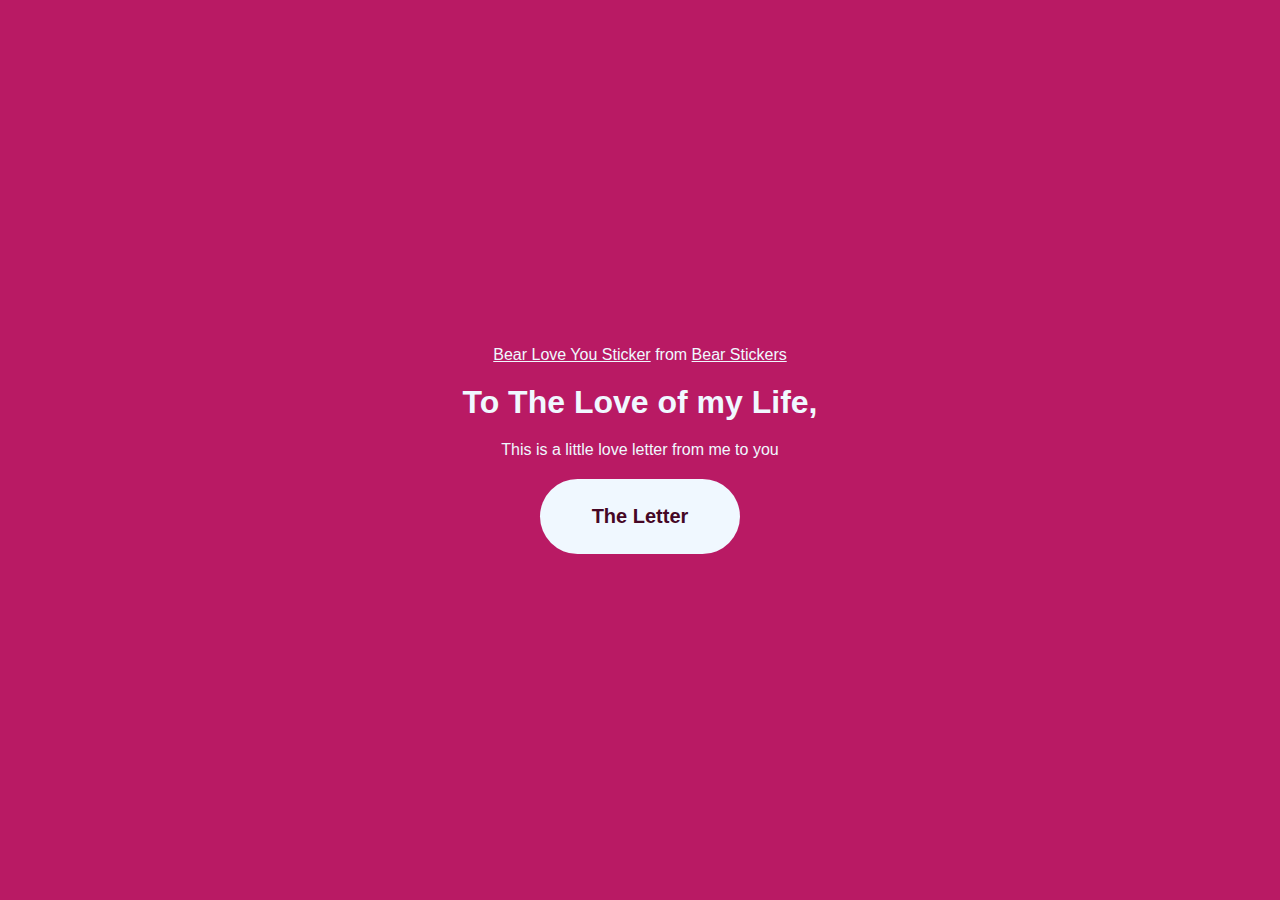
<file: index.html>
<!DOCTYPE html>
<html lang="en">
<head>
    <meta charset="UTF-8">
    <meta name="viewport" content="width=device-width, initial-scale=1.0">
    <title>Love Letter</title>
    <link rel="stylesheet" href="p1.css">
</head>
<body>
    <div class="container">
        <div class="tenor-gif-embed" data-postid="12826531859037962295" data-share-method="host" data-aspect-ratio="1.21127"
         data-width="100%">
            <a href="https://tenor.com/view/bear-love-you-abra%C3%A7o-beijos-couple-gif-12826531859037962295">Bear Love You Sticker</a>
            from 
            <a href="https://tenor.com/search/bear-stickers">Bear Stickers</a></div> 
        
        <script type="text/javascript" async src="https://tenor.com/embed.js"></script>
        
        
        <h1>To The Love of my Life,</h1>
<p>This is a little love letter from me to you</p>


<a href="p2.html">
    <button> The Letter </button>
</a>

    </div>
</body>
</html>
</file>
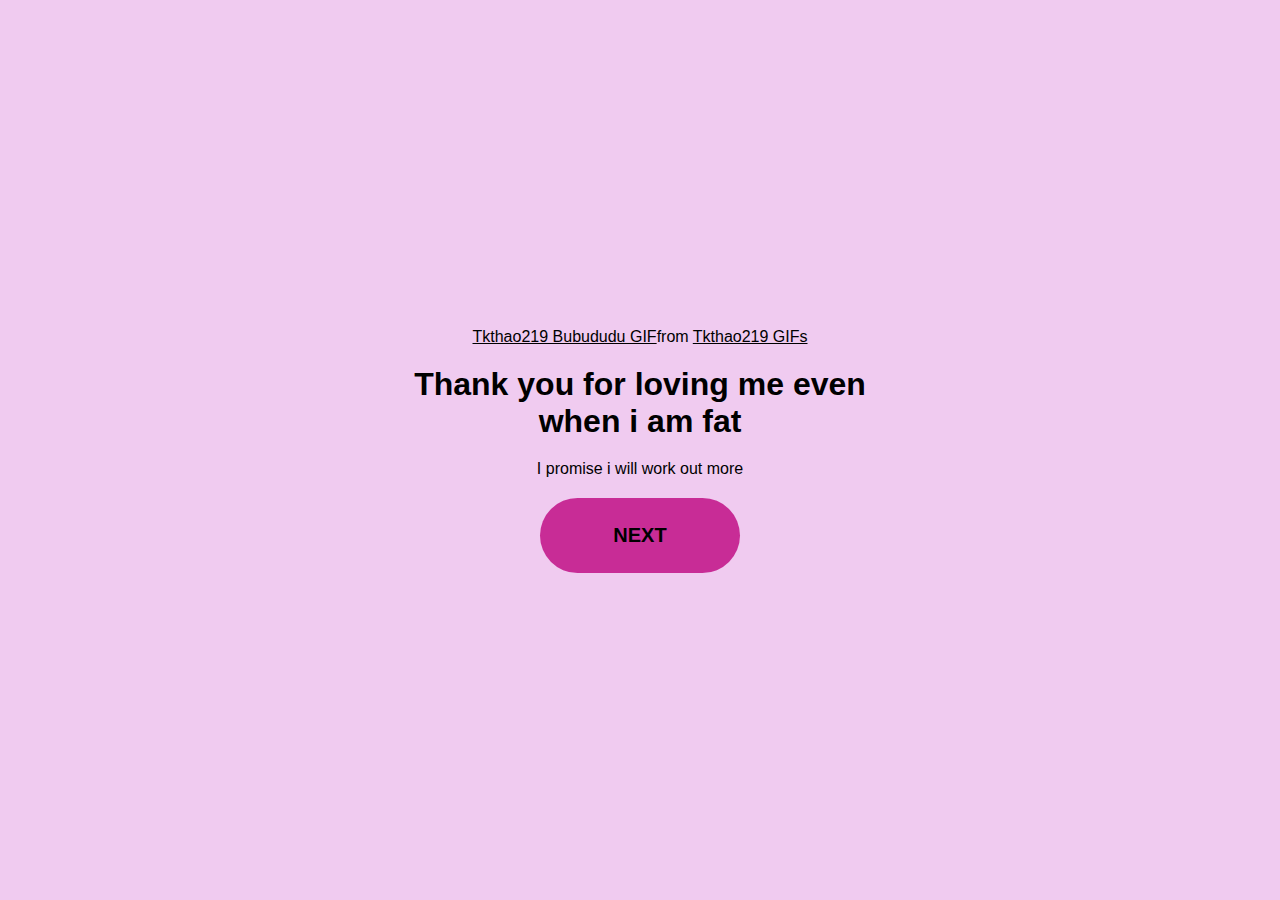
<file: p10.html>
<!DOCTYPE html>
<html lang="en">
<head>
    <meta charset="UTF-8">
    <meta name="viewport" content="width=device-width, initial-scale=1.0">
    <title>Love Letter</title>
    <link rel="stylesheet" href="p5.css">
</head>
<body>
    <div class="container">
        <div class="tenor-gif-embed" data-postid="25664063" data-share-method="host" data-aspect-ratio="1" data-width="100%"><a href="https://tenor.com/view/tkthao219-bubududu-peach-goma-gif-25664063">Tkthao219 Bubududu GIF</a>from <a href="https://tenor.com/search/tkthao219-gifs">Tkthao219 GIFs</a></div> <script type="text/javascript" async src="https://tenor.com/embed.js"></script>


      <h1>
        Thank you for loving me even when i am fat 
</h1>
<p>I promise i will work out more</p>


<a href="p11.html">
    <button> NEXT </button>
</a>

    </div>
</body>
</html>
</file>
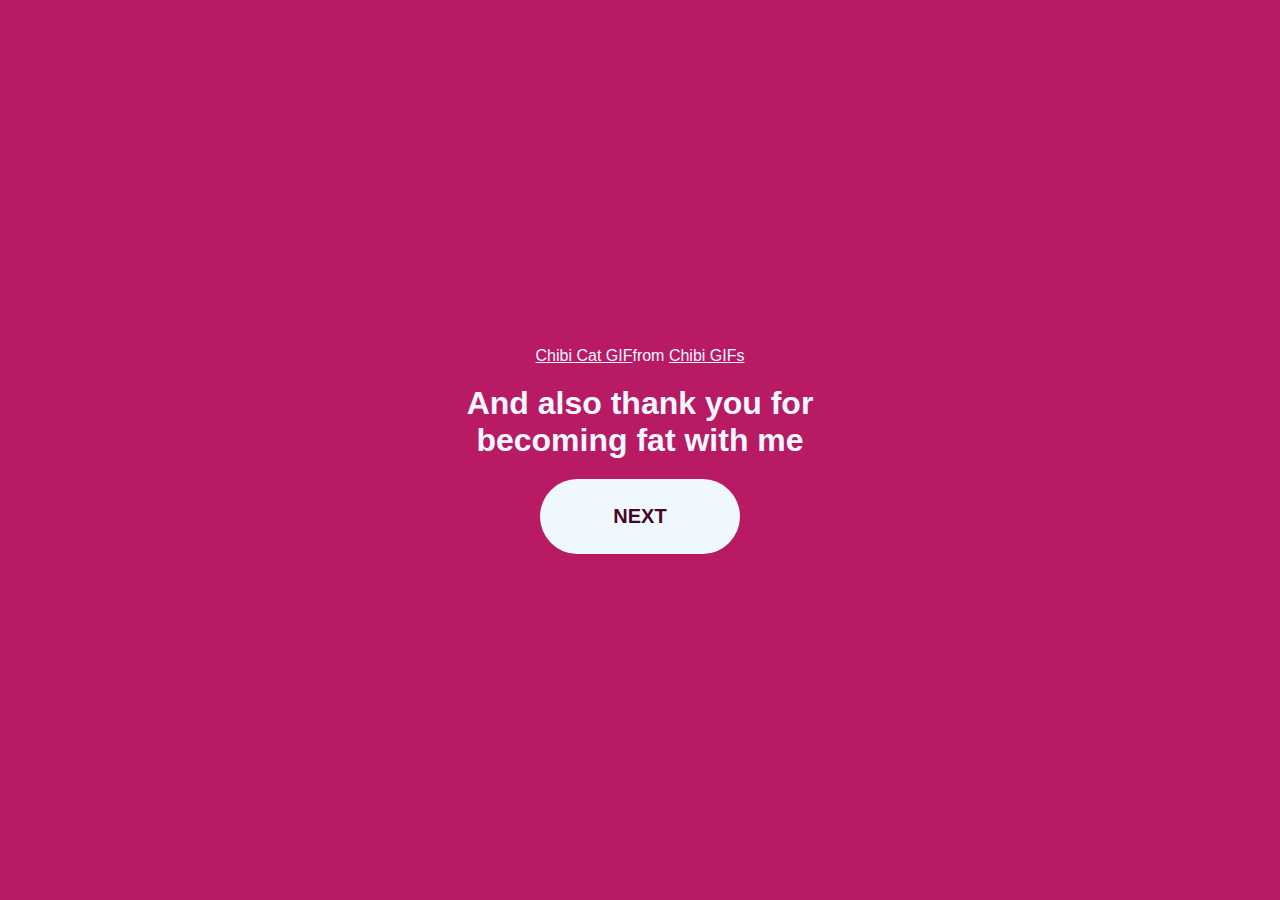
<file: p11.html>
<!DOCTYPE html>
<html lang="en">
<head>
    <meta charset="UTF-8">
    <meta name="viewport" content="width=device-width, initial-scale=1.0">
    <title>Love Letter</title>
    <link rel="stylesheet" href="p11.css">
</head>
<body>
    <div class="container">

        <div class="tenor-gif-embed" data-postid="16517350" data-share-method="host" data-aspect-ratio="1.80791" data-width="100%"><a href="https://tenor.com/view/chibi-cat-cute-sad-cry-gif-16517350">Chibi Cat GIF</a>from <a href="https://tenor.com/search/chibi-gifs">Chibi GIFs</a></div> <script type="text/javascript" async src="https://tenor.com/embed.js"></script>

      <h1>
      
And also thank you for becoming fat with me
        </h1>


<a href="p12.html">
    <button> NEXT </button>
</a>

    </div>
</body>
</html>
</file>
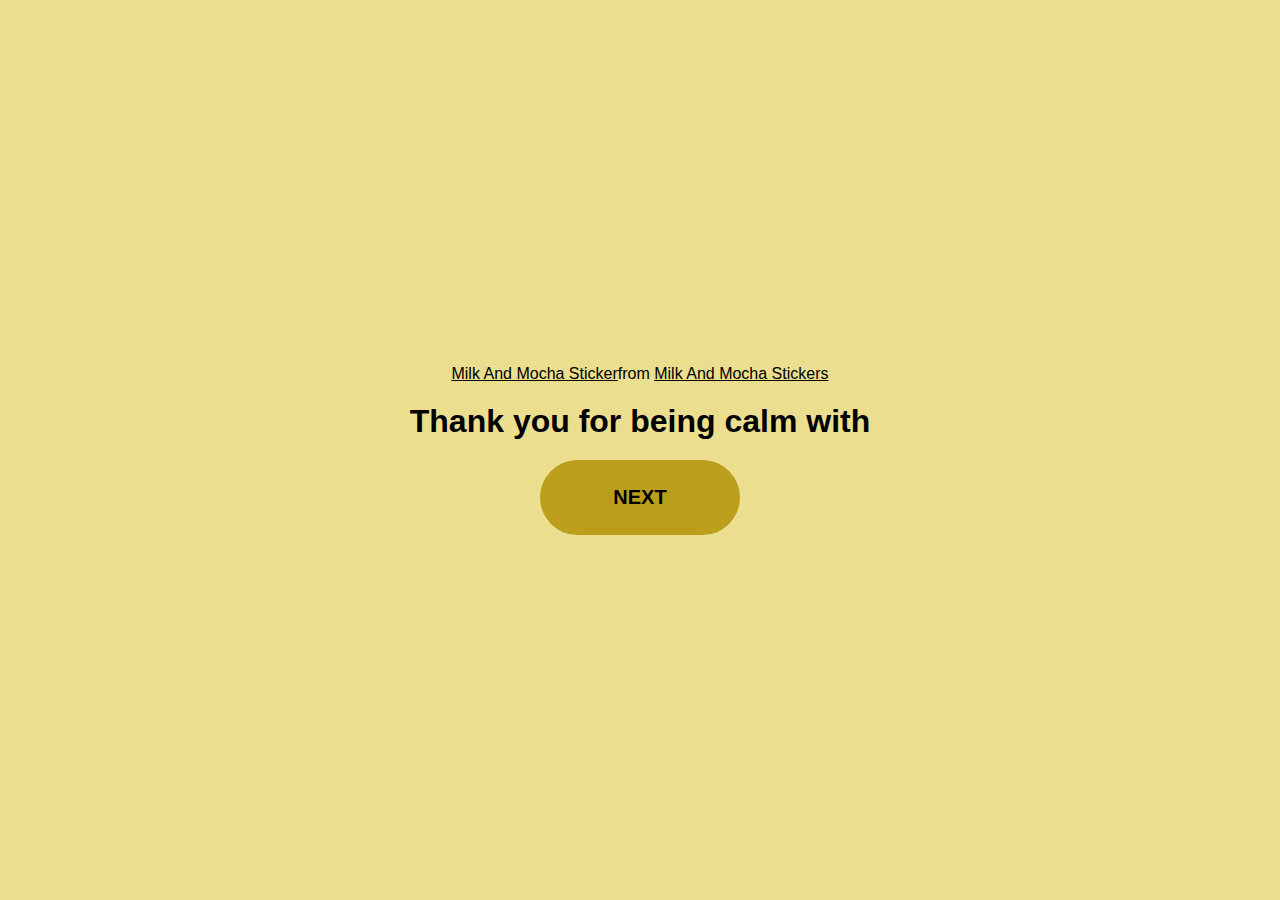
<file: p12.html>
<!DOCTYPE html>
<html lang="en">
<head>
    <meta charset="UTF-8">
    <meta name="viewport" content="width=device-width, initial-scale=1.0">
    <title>Love Letter</title>
    <link rel="stylesheet" href="p8.css">
</head>
<body>
    <div class="container">

        <div class="tenor-gif-embed" data-postid="14561985438107065142" data-share-method="host" data-aspect-ratio="1.22222" data-width="100%"><a href="https://tenor.com/view/milk-and-mocha-gif-14561985438107065142">Milk And Mocha Sticker</a>from <a href="https://tenor.com/search/milk+and+mocha-stickers">Milk And Mocha Stickers</a></div> <script type="text/javascript" async src="https://tenor.com/embed.js"></script>
      <h1>
      
Thank you for being calm with 
        </h1>


<a href="p13.html">
    <button> NEXT </button>
</a>

    </div>
</body>
</html>
</file>
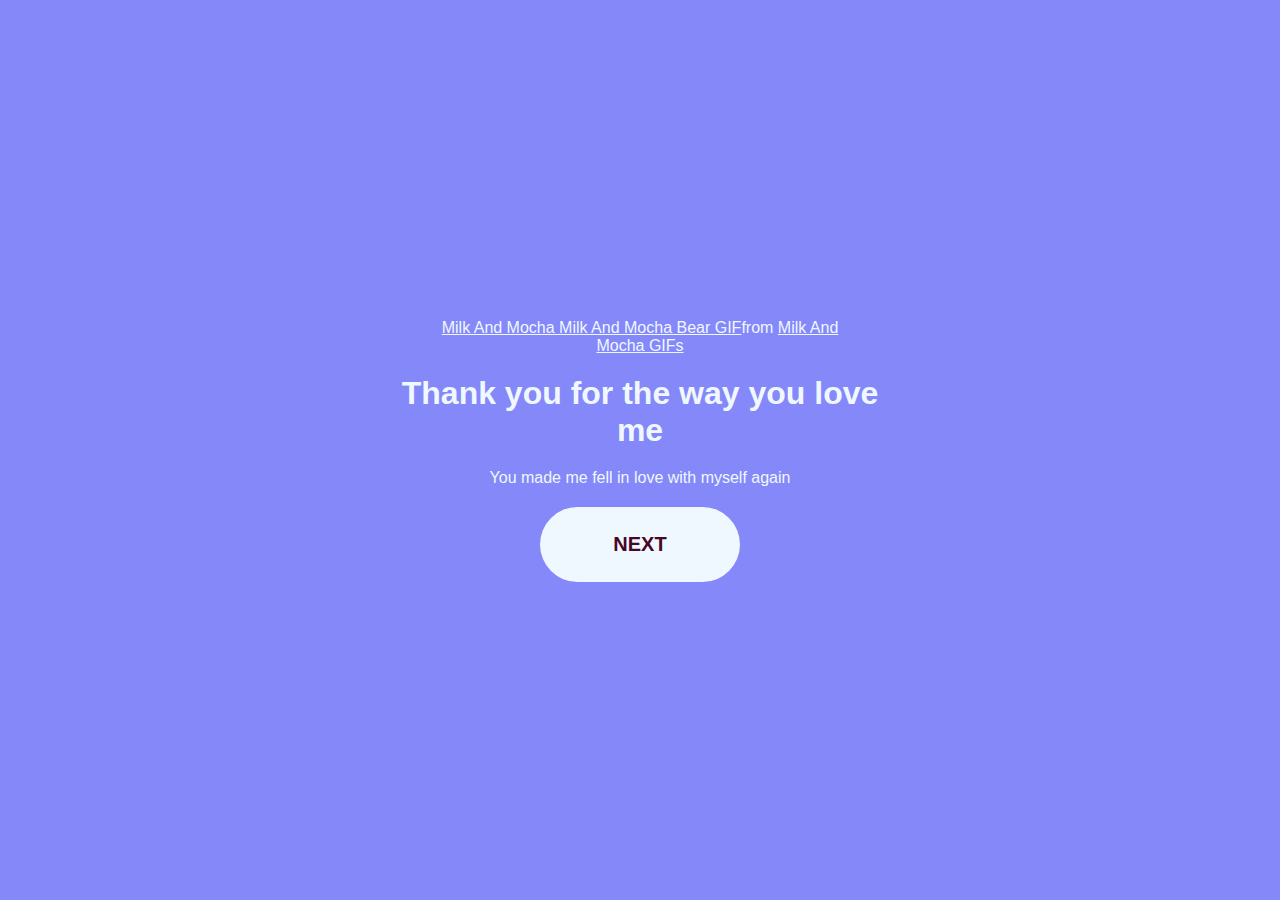
<file: p13.html>
<!DOCTYPE html>
<html lang="en">
<head>
    <meta charset="UTF-8">
    <meta name="viewport" content="width=device-width, initial-scale=1.0">
    <title>Love Letter</title>
    <link rel="stylesheet" href="p13.css">
</head>
<body>
    <div class="container">

        <div class="tenor-gif-embed" data-postid="11359652701807889803" data-share-method="host" data-aspect-ratio="1" data-width="100%"><a href="https://tenor.com/view/milk-and-mocha-milk-and-mocha-bear-milk-mocha-milk-mocha-bear-bear-couple-gif-11359652701807889803">Milk And Mocha Milk And Mocha Bear GIF</a>from <a href="https://tenor.com/search/milk+and+mocha-gifs">Milk And Mocha GIFs</a></div> <script type="text/javascript" async src="https://tenor.com/embed.js"></script>

      <h1>
      
        Thank you for the way you love me 

        </h1>
        <p>
            You made me fell in love with myself again 
        </p>


<a href="p14.html">
    <button> NEXT </button>
</a>

    </div>
</body>
</html>
</file>
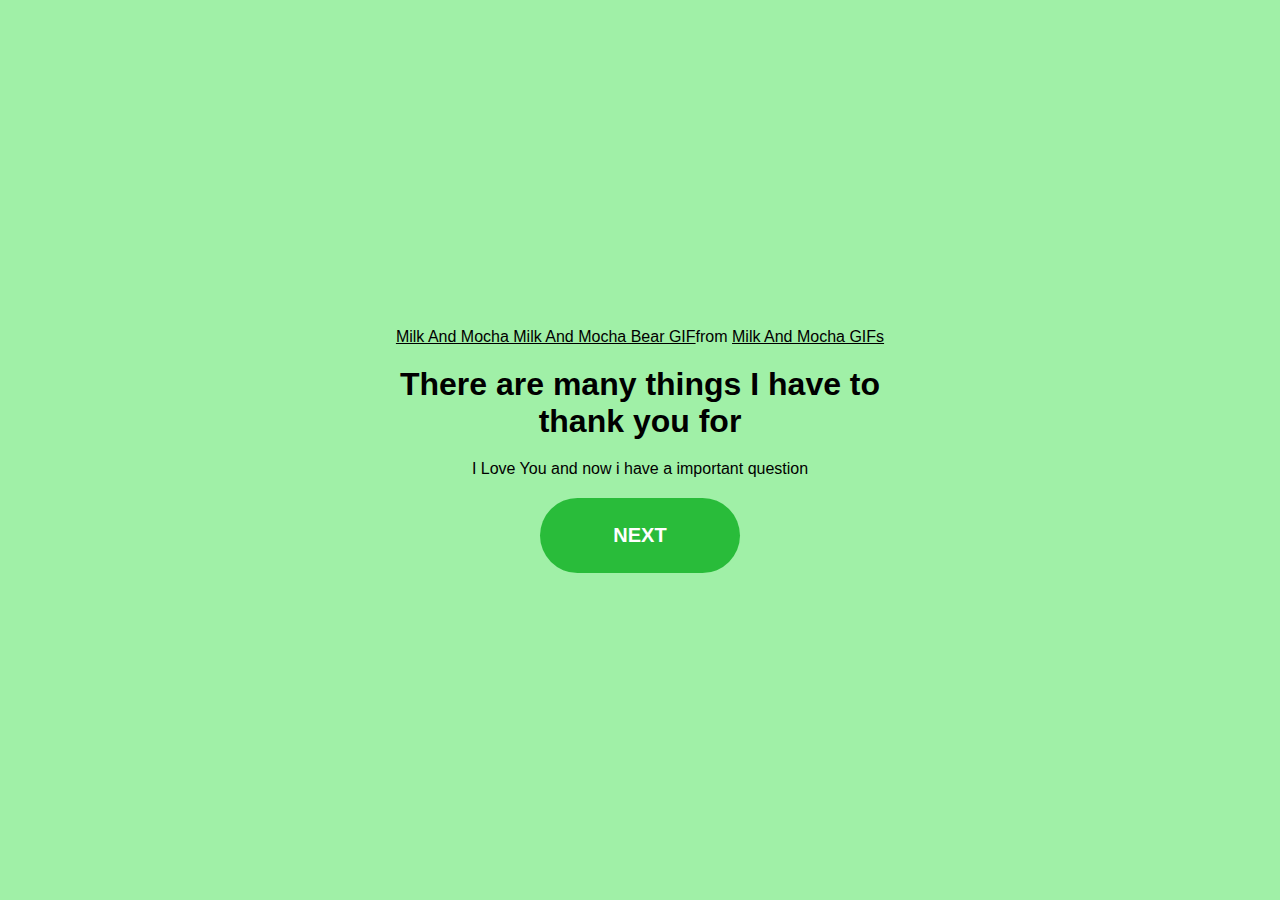
<file: p14.html>
<!DOCTYPE html>
<html lang="en">
<head>
    <meta charset="UTF-8">
    <meta name="viewport" content="width=device-width, initial-scale=1.0">
    <title>Love Letter</title>
    <link rel="stylesheet" href="p14.css">
</head>
<body>
    <div class="container">

        <div class="tenor-gif-embed" data-postid="339175062546275571" data-share-method="host" data-aspect-ratio="2.39423" data-width="100%"><a href="https://tenor.com/view/milk-and-mocha-milk-and-mocha-bear-milk-mocha-milk-mocha-bear-bear-couple-gif-339175062546275571">Milk And Mocha Milk And Mocha Bear GIF</a>from <a href="https://tenor.com/search/milk+and+mocha-gifs">Milk And Mocha GIFs</a></div> <script type="text/javascript" async src="https://tenor.com/embed.js"></script>
      <h1>
      
        There are many things I have to thank you for 

        </h1>
        <p>I Love You and now i have a important question</p>
       


<a href="p15.html">
    <button> NEXT </button>
</a>

    </div>
</body>
</html>
</file>
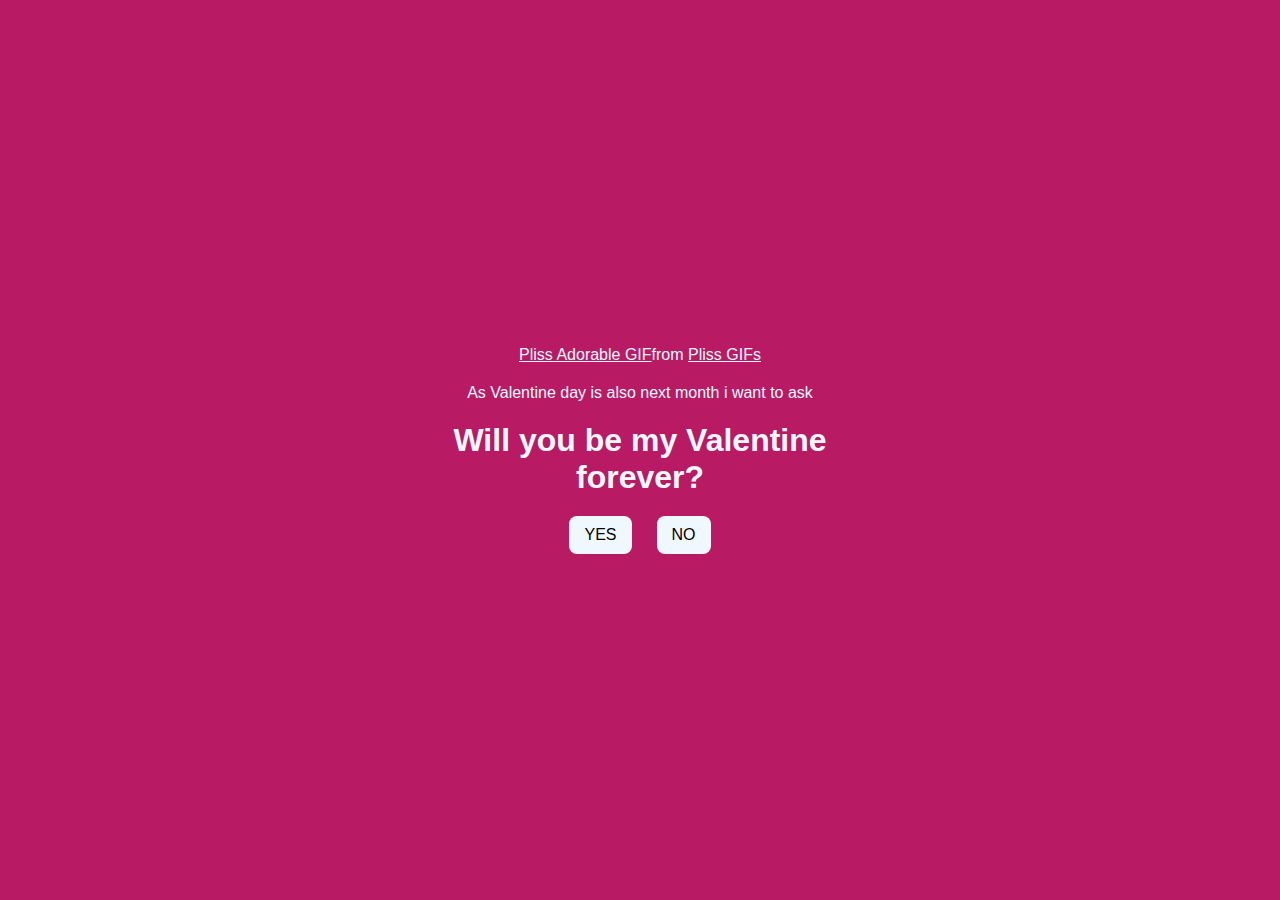
<file: p15.html>
<!DOCTYPE html>
<html lang="en">
<head>
    <meta charset="UTF-8">
    <meta name="viewport" content="width=device-width, initial-scale=1.0">
    <title>Love Letter</title>
    <link rel="stylesheet" href="p15.css">
</head>
<body>
    <div class="container">

        <div class="tenor-gif-embed" data-postid="16012919" data-share-method="host" data-aspect-ratio="1.09966" data-width="100%"><a href="https://tenor.com/view/pliss-adorable-teddy-bear-please-plead-gif-16012919">Pliss Adorable GIF</a>from <a href="https://tenor.com/search/pliss-gifs">Pliss GIFs</a></div> <script type="text/javascript" async src="https://tenor.com/embed.js"></script>        

        <p>As Valentine day is also next month i want to ask
        </p>

      <h1>
      
     Will you be my Valentine forever?

        </h1>
      
       


<div class="btn">
    <a href="p16.html">YES</a>
    <a href="#" id="move-random">NO</a>

</div>
 </div>
 <script src="./last.js"></script>
</body>
</html>
</file>
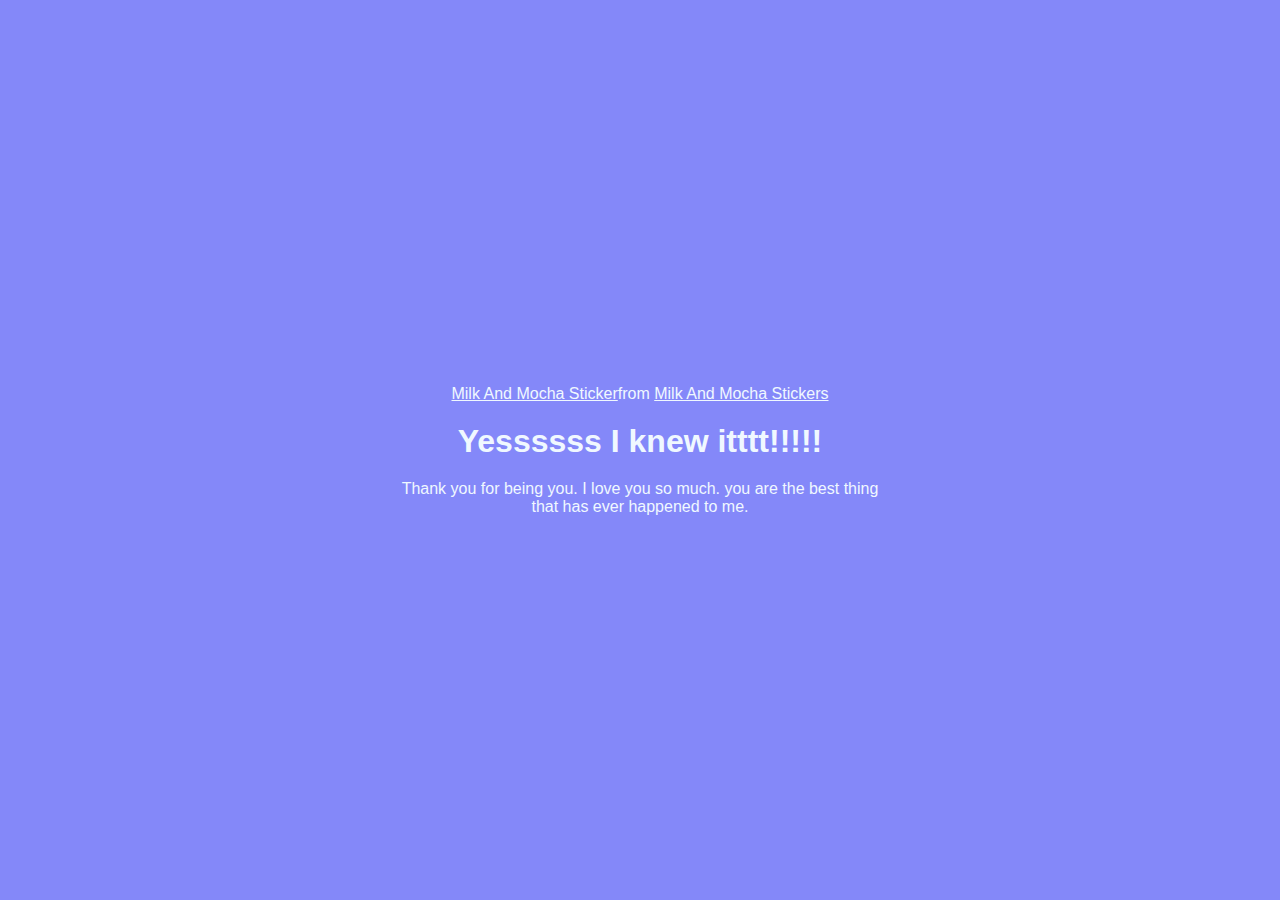
<file: p16.html>
<!DOCTYPE html>
<html lang="en">
<head>
    <meta charset="UTF-8">
    <meta name="viewport" content="width=device-width, initial-scale=1.0">
    <title>Love Letter</title>
    <link rel="stylesheet" href="p13.css">
</head>
<body>
    <div class="container">
        <div class="tenor-gif-embed" data-postid="8445712981360313186" data-share-method="host" data-aspect-ratio="1" data-width="100%"><a href="https://tenor.com/view/milk-and-mocha-gif-8445712981360313186">Milk And Mocha Sticker</a>from <a href="https://tenor.com/search/milk+and+mocha-stickers">Milk And Mocha Stickers</a></div> <script type="text/javascript" async src="https://tenor.com/embed.js"></script>

      <h1>Yessssss I knew itttt!!!!!</h1>

      <p>Thank you for being you. I love you so much. you are the best thing that has ever happened to me. </p>
       
    </div>
</body>
</html>
</file>
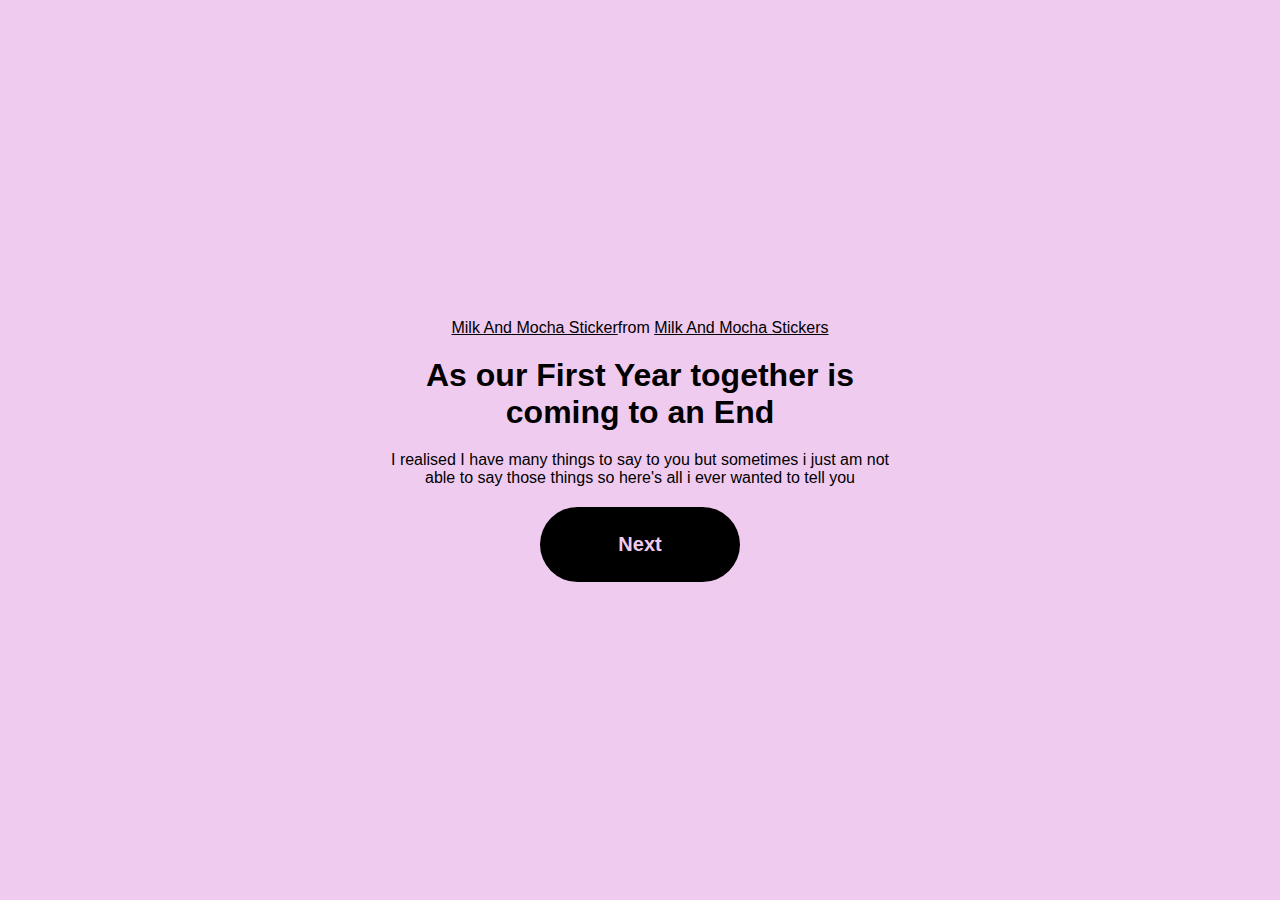
<file: p2.html>
<!DOCTYPE html>
<html lang="en">
<head>
    <meta charset="UTF-8">
    <meta name="viewport" content="width=device-width, initial-scale=1.0">
    <title>Ask Him Out</title>
    <link rel="stylesheet" href="p2.css">
</head>
<body>
<div class="container">

    <div class="tenor-gif-embed" data-postid="14796674555736331903" data-share-method="host" data-aspect-ratio="1"
    data-width="100%">
        <a href="https://tenor.com/view/milk-and-mocha-gif-14796674555736331903">Milk And Mocha Sticker</a>from 
        <a href="https://tenor.com/search/milk+and+mocha-stickers">Milk And Mocha Stickers</a></div>
     
        <script type="text/javascript" async src="https://tenor.com/embed.js"></script>


    <h1>As our First Year together is coming to an End</h1>
    <p>
        I realised I have many things to say to you  but sometimes i just am not able to say those things
so here's all i ever wanted to tell you
 </p>

 <a href="p5.html">
    <button>
        Next
    </button>
 </a>

 </div>
</body>
</html>
</file>
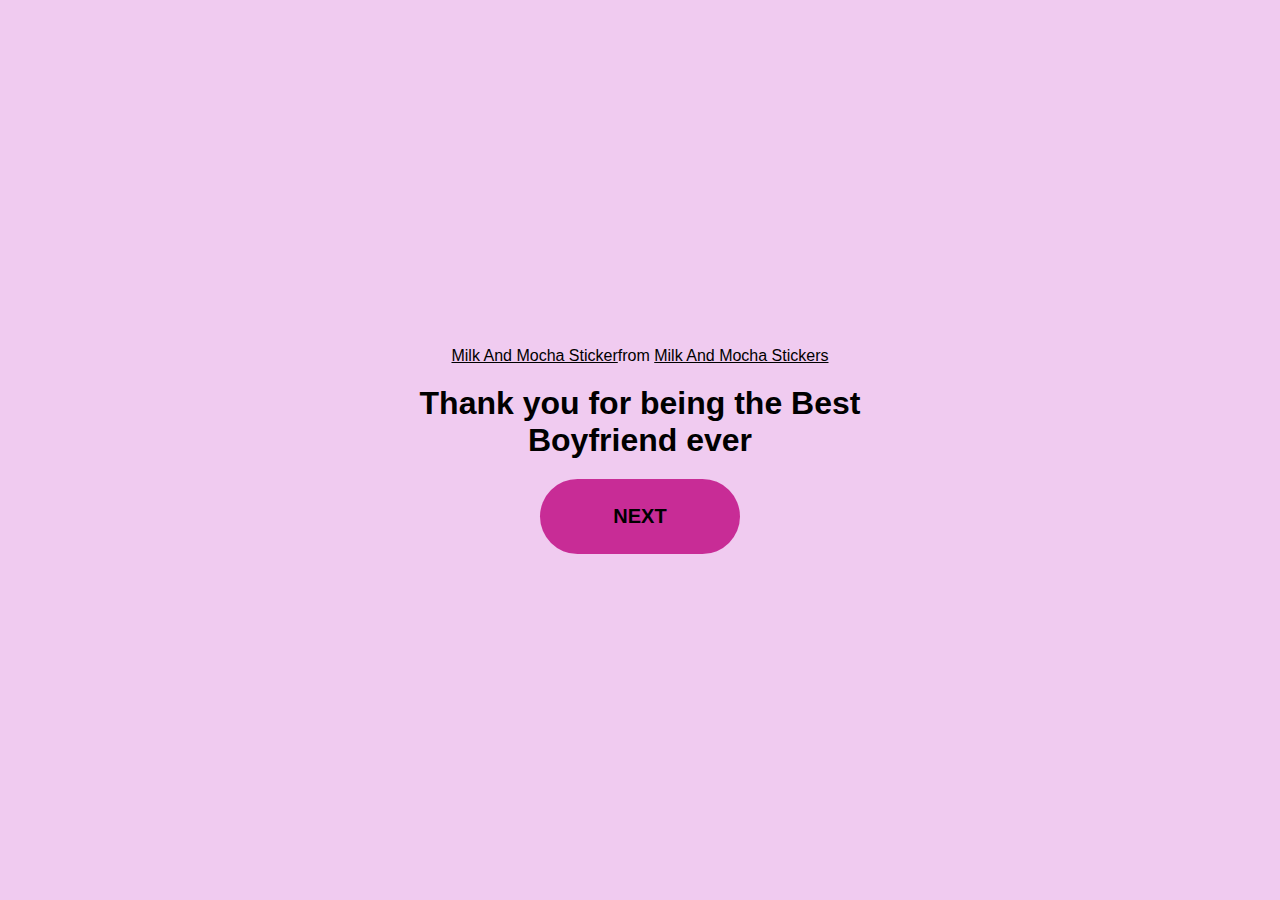
<file: p5.html>
<!DOCTYPE html>
<html lang="en">
<head>
    <meta charset="UTF-8">
    <meta name="viewport" content="width=device-width, initial-scale=1.0">
    <title>Love Letter</title>
    <link rel="stylesheet" href="p5.css">
</head>
<body>
    <div class="container">
        <div class="tenor-gif-embed" data-postid="5704610275727580025" data-share-method="host" data-aspect-ratio="1.06667" data-width="100%">
            <a href="https://tenor.com/view/milk-and-mocha-gif-5704610275727580025">Milk And Mocha Sticker</a>from 
            <a href="https://tenor.com/search/milk+and+mocha-stickers">Milk And Mocha Stickers</a></div>
         <script type="text/javascript" async src="https://tenor.com/embed.js"></script>
        
        
      <h1>Thank you for being the Best Boyfriend ever</h1>


<a href="p6.html">
    <button> NEXT </button>
</a>

    </div>
</body>
</html>
</file>
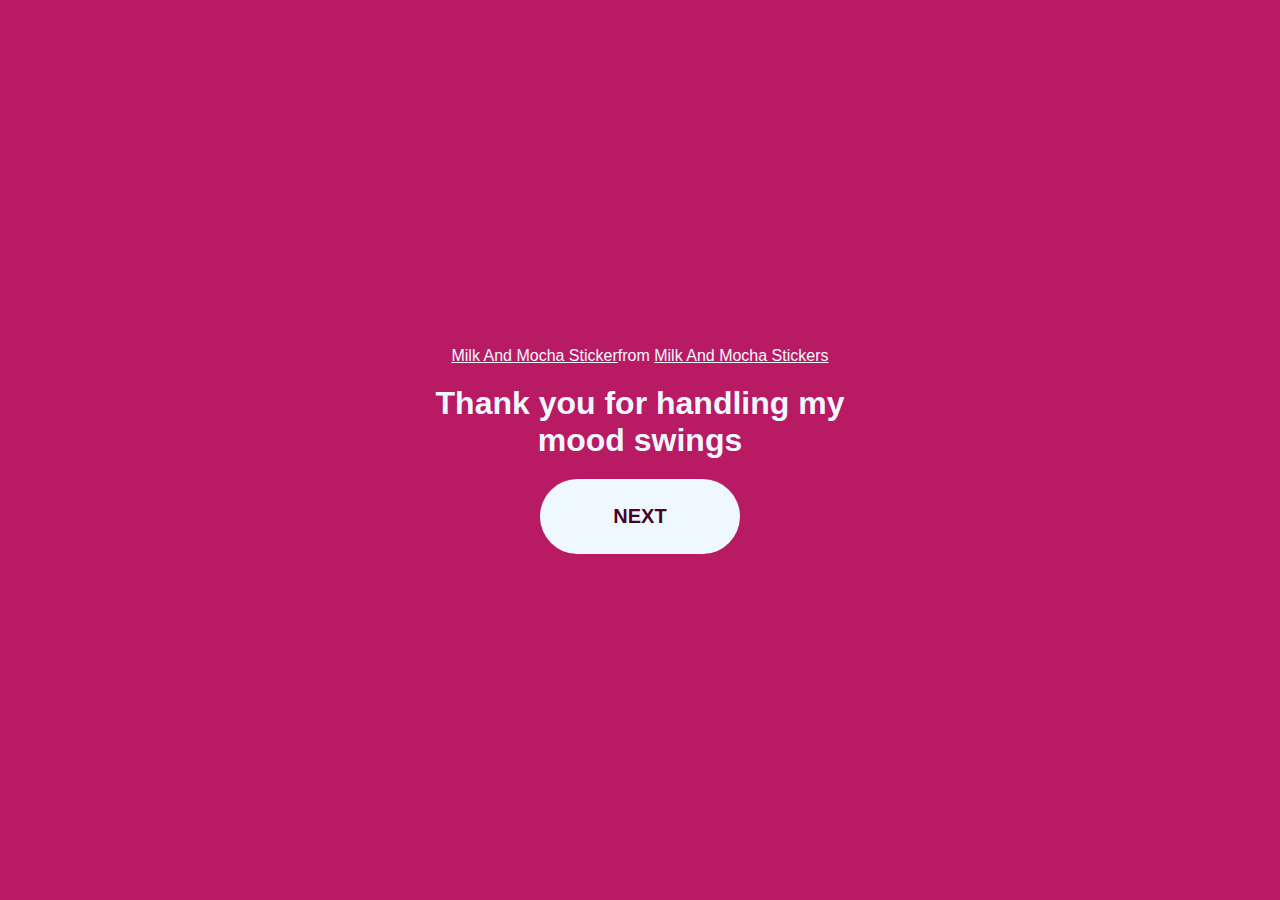
<file: p6.html>
<!DOCTYPE html>
<html lang="en">
<head>
    <meta charset="UTF-8">
    <meta name="viewport" content="width=device-width, initial-scale=1.0">
    <title>Love Letter</title>
    <link rel="stylesheet" href="p6.css">
</head>
<body>
    <div class="container">
        <div class="tenor-gif-embed" data-postid="15409117717779951699" data-share-method="host" data-aspect-ratio="1" data-width="100%"><a href="https://tenor.com/view/milk-and-mocha-gif-15409117717779951699">Milk And Mocha Sticker</a>from <a href="https://tenor.com/search/milk+and+mocha-stickers">Milk And Mocha Stickers</a></div> <script type="text/javascript" async src="https://tenor.com/embed.js"></script>
        
        
      <h1>Thank you for handling my mood swings</h1>


<a href="p7.html">
    <button> NEXT </button>
</a>

    </div>
</body>
</html>
</file>
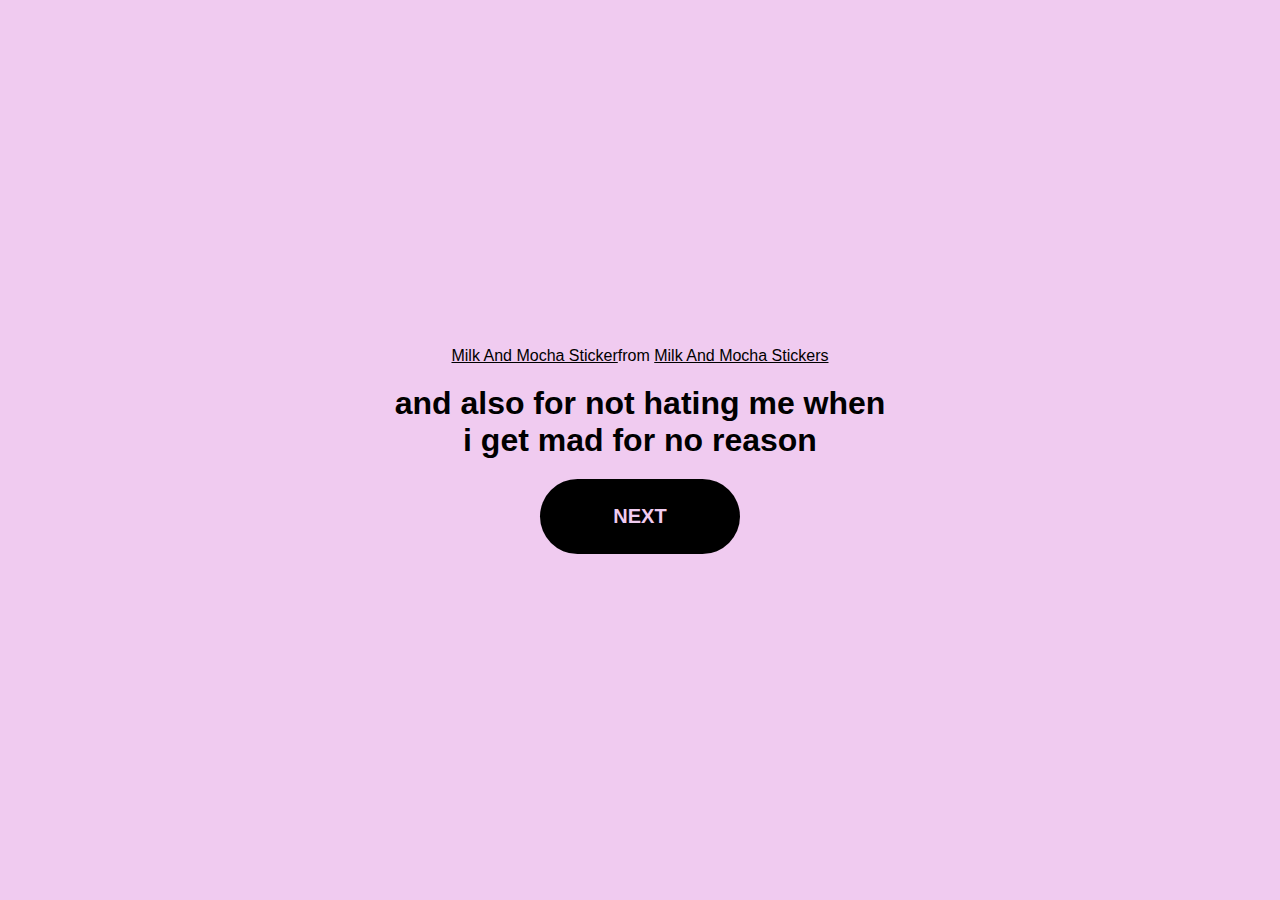
<file: p7.html>
<!DOCTYPE html>
<html lang="en">
<head>
    <meta charset="UTF-8">
    <meta name="viewport" content="width=device-width, initial-scale=1.0">
    <title>Love Letter</title>
    <link rel="stylesheet" href="p2.css">
</head>
<body>
    <div class="container">
        <div class="tenor-gif-embed" data-postid="1452548632353479302" data-share-method="host" data-aspect-ratio="1.375" data-width="100%"><a href="https://tenor.com/view/milk-and-mocha-gif-1452548632353479302">Milk And Mocha Sticker</a>from <a href="https://tenor.com/search/milk+and+mocha-stickers">Milk And Mocha Stickers</a></div> <script type="text/javascript" async src="https://tenor.com/embed.js"></script>
        
        
      <h1>and also for not hating me when i get mad for no reason</h1>


<a href="p8.html">
    <button> NEXT </button>
</a>

    </div>
</body>
</html>
</file>
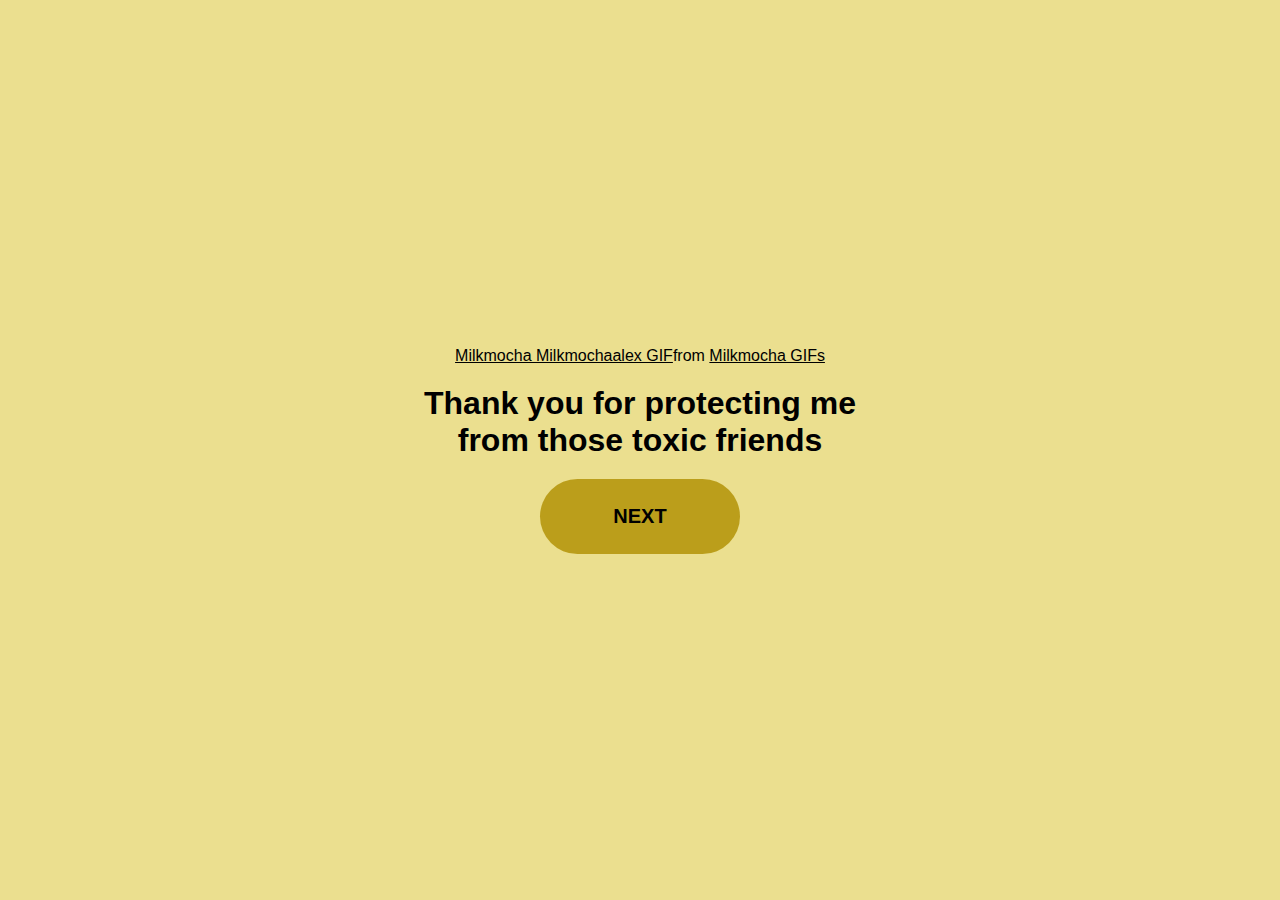
<file: p8.html>
<!DOCTYPE html>
<html lang="en">
<head>
    <meta charset="UTF-8">
    <meta name="viewport" content="width=device-width, initial-scale=1.0">
    <title>Love Letter</title>
    <link rel="stylesheet" href="p8.css">
</head>
<body>
    <div class="container">
        <div class="tenor-gif-embed" data-postid="11282849700859966471" data-share-method="host" data-aspect-ratio="1.19139" data-width="100%"><a href="https://tenor.com/view/milkmocha-milkmochaalex-milkmocha-for-alex-gif-11282849700859966471">Milkmocha Milkmochaalex GIF</a>from <a href="https://tenor.com/search/milkmocha-gifs">Milkmocha GIFs</a></div> <script type="text/javascript" async src="https://tenor.com/embed.js"></script>
        
      <h1>
        Thank you for protecting me from those toxic friends
        </h1>


<a href="p9.html">
    <button> NEXT </button>
</a>

    </div>
</body>
</html>
</file>
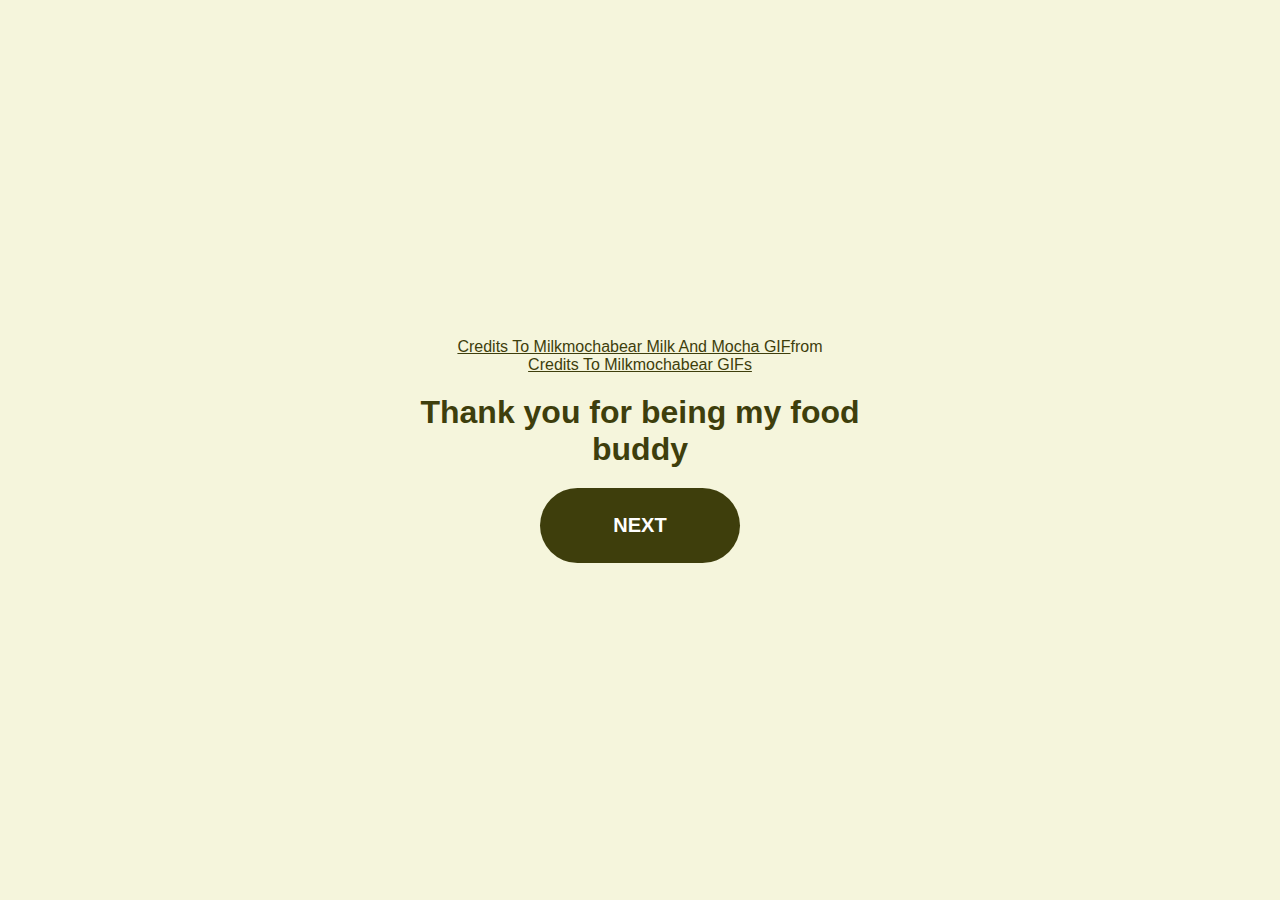
<file: p9.html>
<!DOCTYPE html>
<html lang="en">
<head>
    <meta charset="UTF-8">
    <meta name="viewport" content="width=device-width, initial-scale=1.0">
    <title>Love Letter</title>
    <link rel="stylesheet" href="p9.css">
</head>
<body>
    <div class="container">
        <div class="tenor-gif-embed" data-postid="3029969880373222461" data-share-method="host" data-aspect-ratio="1" data-width="100%"><a href="https://tenor.com/view/credits-to-milkmochabear-milk-and-mocha-milk-mocha-milk-mocha-bear-eating-gif-3029969880373222461">Credits To Milkmochabear Milk And Mocha GIF</a>from <a href="https://tenor.com/search/credits+to+milkmochabear-gifs">Credits To Milkmochabear GIFs</a></div> <script type="text/javascript" async src="https://tenor.com/embed.js"></script>        
      <h1>
      
Thank you for being my food buddy
        </h1>


<a href="p10.html">
    <button> NEXT </button>
</a>

    </div>
</body>
</html>
</file>
<file: p1.css>
*{
    margin: 0;
    padding: 0%;
    box-sizing: border-box;
    font-family: sans-serif;
    color: aliceblue;
    background-color: #b91a64;
}
body{
    width: 100%;
    min-height: 100vh;
    display: flex;
    align-items: center;
    justify-content: center;
    border: none;

}

.container{
    display:flex;
    flex-direction: column;
    text-align: center;
    align-items: center;
    gap: 20px;
    max-width: 500px;
    margin: 20px;
    border: none;
}

.container .tenor-gif-embed
{
    max-width: 300px;
}

button
{
    background-color: aliceblue;
    color: #460725;
    border: #751341;
    height:75px;
    width: 200px;
    border-radius: 100px;
    cursor: pointer;
    font-size: 20px;
    font-weight:bolder;
    transition: 0.5s;
}
button:hover {
color: aliceblue;
background-color: #460725;
}
</file>
<file: p5.css>
*{
    margin: 0;
    padding: 0%;
    box-sizing: border-box;
    font-family: sans-serif;
    color: black;
    background-color: #f0cbf0;
}
body{
    width: 100%;
    min-height: 100vh;
    display: flex;
    align-items: center;
    justify-content: center;
    border: none;

}

.container{
    display:flex;
    flex-direction: column;
    text-align: center;
    align-items: center;
    gap: 20px;
    max-width: 500px;
    margin: 20px;
    border: none;
}

.container .tenor-gif-embed
{
    max-width: 400px;
}

button
{
    background-color:rgb(200, 44, 150) ;
    color:black;
    border: #751341;
    height:75px;
    width: 200px;
    border-radius: 100px;
    cursor: pointer;
    font-size: 20px;
    font-weight:bolder;
    transition: 0.5s;
}
button:hover {
color: #f0cbf0;
background-color:black;

}
</file>
<file: p11.css>
*{
    margin: 0;
    padding: 0%;
    box-sizing: border-box;
    font-family: sans-serif;
    color: aliceblue;
    background-color: #b91a64;
}
body{
    width: 100%;
    min-height: 100vh;
    display: flex;
    align-items: center;
    justify-content: center;
    border: none;

}

.container{
    display:flex;
    flex-direction: column;
    text-align: center;
    align-items: center;
    gap: 20px;
    max-width: 500px;
    margin: 20px;
    border: none;
}

.container .tenor-gif-embed
{
    max-width: 500px;
}

button
{
    background-color: aliceblue;
    color: #460725;
    border: #751341;
    height:75px;
    width: 200px;
    border-radius: 100px;
    cursor: pointer;
    font-size: 20px;
    font-weight:bolder;
    transition: 0.5s;
}
button:hover {
color: aliceblue;
background-color: #460725;
}
</file>
<file: p8.css>
*{
    margin: 0;
    padding: 0%;
    box-sizing: border-box;
    font-family: sans-serif;
    color: rgb(0, 0, 0);
    background-color: #ebdf8f;
}
body{
    width: 100%;
    min-height: 100vh;
    display: flex;
    align-items: center;
    justify-content: center;
    border: none;

}

.container{
    display:flex;
    flex-direction: column;
    text-align: center;
    align-items: center;
    gap: 20px;
    max-width: 500px;
    margin: 20px;
    border: none;
}

.container .tenor-gif-embed
{
    max-width: 400px;
}

button
{
    background-color: rgb(187, 158, 27);
    color: black;
    border: #751341;
    height:75px;
    width: 200px;
    border-radius: 100px;
    cursor: pointer;
    font-size: 20px;
    font-weight:bolder;
    transition: 0.5s;
}
button:hover {
color: aliceblue;
background-color: #460725;
}
</file>
<file: p13.css>
*{
    margin: 0;
    padding: 0%;
    box-sizing: border-box;
    font-family: sans-serif;
    color: aliceblue;
    background-color: #8488f9;
}
body{
    width: 100%;
    min-height: 100vh;
    display: flex;
    align-items: center;
    justify-content: center;
    border: none;

}

.container{
    display:flex;
    flex-direction: column;
    text-align: center;
    align-items: center;
    gap: 20px;
    max-width: 500px;
    margin: 20px;
    border: none;
}

.container .tenor-gif-embed
{
    max-width: 400px;
}

button
{
    background-color: aliceblue;
    color: #460725;
    border: #751341;
    height:75px;
    width: 200px;
    border-radius: 100px;
    cursor: pointer;
    font-size: 20px;
    font-weight:bolder;
    transition: 0.5s;
}
button:hover {
color: aliceblue;
background-color: #252075;
}
</file>
<file: p14.css>
*{
    margin: 0;
    padding: 0%;
    box-sizing: border-box;
    font-family: sans-serif;
    color: rgb(0, 0, 0);
    background-color: #a0f0a7;
}
body{
    width: 100%;
    min-height: 100vh;
    display: flex;
    align-items: center;
    justify-content: center;
    border: none;

}

.container{
    display:flex;
    flex-direction: column;
    text-align: center;
    align-items: center;
    gap: 20px;
    max-width: 500px;
    margin: 20px;
    border: none;
}

.container .tenor-gif-embed
{
    max-width: 500px;
}

button
{
    background-color: rgb(41, 188, 58);
    color: white;
    border: #751341;
    height:75px;
    width: 200px;
    border-radius: 100px;
    cursor: pointer;
    font-size: 20px;
    font-weight:bolder;
    transition: 0.5s;
}
button:hover {
color: darkgreen;
background-color: white;
}
</file>
<file: p15.css>
*{
    margin: 0;
    padding: 0%;
    box-sizing: border-box;
    font-family: sans-serif;
    color: aliceblue;
    background-color: #b91a64;
}
body{
    width: 100%;
    min-height: 100vh;
    display: flex;
    align-items: center;
    justify-content: center;
    border: none;

}

.container{
    display:flex;
    flex-direction: column;
    text-align: center;
    align-items: center;
    gap: 20px;
    max-width: 500px;
    margin: 20px;
    border: none;
}

.container .tenor-gif-embed
{
    max-width: 400px;
}

.container .btn {
    display: flex;
    gap: 25px;

}

.btn a {
text-decoration: none;
color: black;
background-color: aliceblue;
padding: 10px 15px;
border-radius: 8px;

}
</file>
<file: p2.css>
*{
    margin: 0;
    padding: 0%;
    box-sizing: border-box;
    font-family: sans-serif;
    color: black;
    background-color: #f0cbf0;
}
body{
    width: 100%;
    min-height: 100vh;
    display: flex;
    align-items: center;
    justify-content: center;
    border: none;

}

.container{
    display:flex;
    flex-direction: column;
    text-align: center;
    align-items: center;
    gap: 20px;
    max-width: 500px;
    margin: 20px;
    border: none;
}

.container .tenor-gif-embed
{
    max-width: 400px;
}

button
{
    background-color: black;
    color:#f0cbf0;
    border: #751341;
    height:75px;
    width: 200px;
    border-radius: 100px;
    cursor: pointer;
    font-size: 20px;
    font-weight:bolder;
    transition: 0.5s;
}
button:hover {
color: black;
background-color: #b839af;

}
</file>
<file: p6.css>
*{
    margin: 0;
    padding: 0%;
    box-sizing: border-box;
    font-family: sans-serif;
    color: aliceblue;
    background-color: #b91a64;
}
body{
    width: 100%;
    min-height: 100vh;
    display: flex;
    align-items: center;
    justify-content: center;
    border: none;

}

.container{
    display:flex;
    flex-direction: column;
    text-align: center;
    align-items: center;
    gap: 20px;
    max-width: 500px;
    margin: 20px;
    border: none;
}

.container .tenor-gif-embed
{
    max-width: 400px;
}

button
{
    background-color: aliceblue;
    color: #460725;
    border: #751341;
    height:75px;
    width: 200px;
    border-radius: 100px;
    cursor: pointer;
    font-size: 20px;
    font-weight:bolder;
    transition: 0.5s;
}
button:hover {
color: aliceblue;
background-color: #460725;
}
</file>
<file: p9.css>
*{
    margin: 0;
    padding: 0%;
    box-sizing: border-box;
    font-family: sans-serif;
    color: rgb(62, 62, 12);
    background-color:beige;
}
body{
    width: 100%;
    min-height: 100vh;
    display: flex;
    align-items: center;
    justify-content: center;
    border: none;

}

.container{
    display:flex;
    flex-direction: column;
    text-align: center;
    align-items: center;
    gap: 20px;
    max-width: 500px;
    margin: 20px;
    border: none;
}

.container .tenor-gif-embed
{
    max-width: 400px;
}

button
{
    background-color: rgb(62, 62, 12);
    color: white;
    border: #751341;
    height:75px;
    width: 200px;
    border-radius: 100px;
    cursor: pointer;
    font-size: 20px;
    font-weight:bolder;
    transition: 0.5s;
}
button:hover {
color: aliceblue;
background-color:rgb(26, 26, 2);
}
</file>
